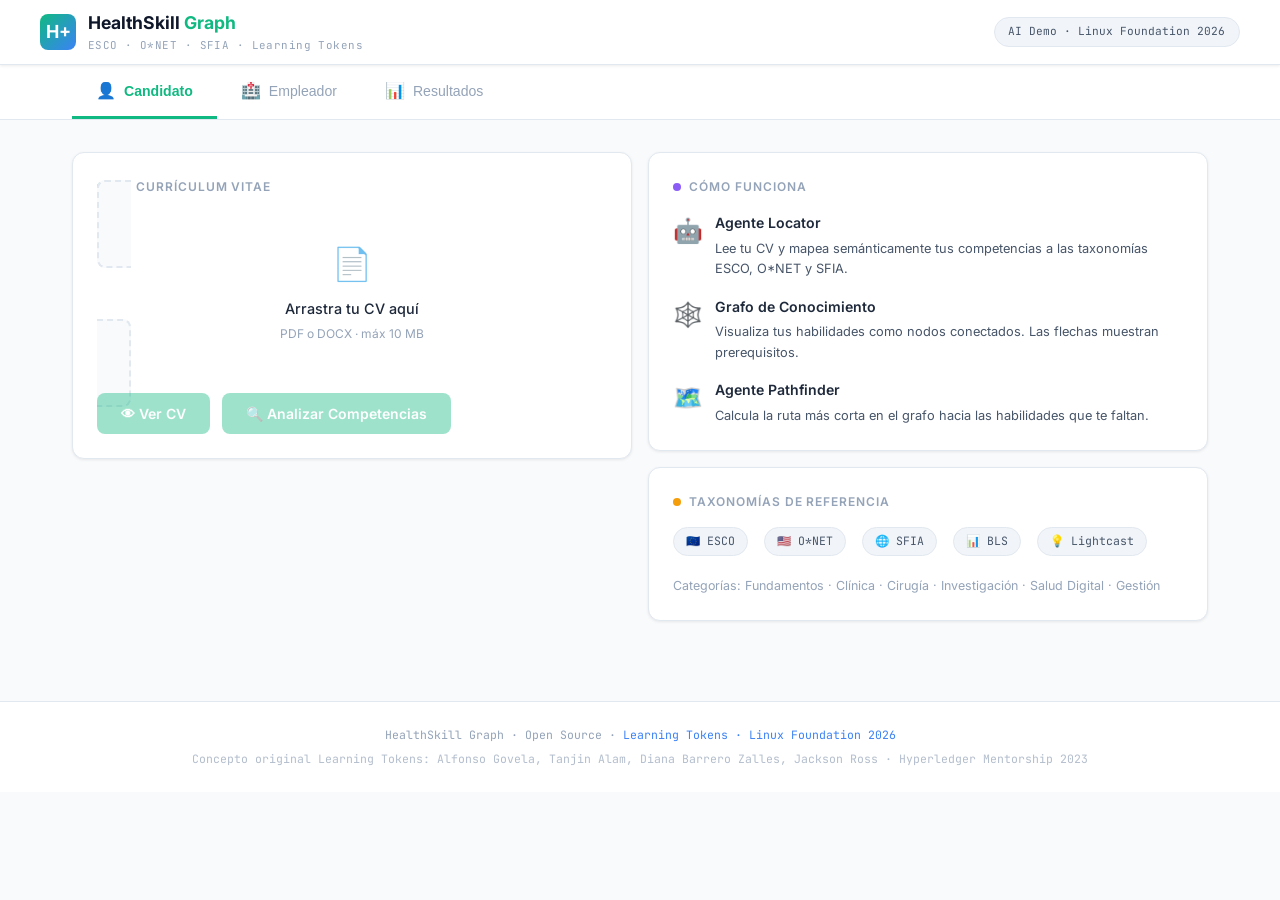
<file: index.html>
<!DOCTYPE html>
<html lang="es">
<head>
  <meta charset="UTF-8"/>
  <meta name="viewport" content="width=device-width,initial-scale=1.0"/>
  <title>HealthSkill Graph</title>
  <link rel="preconnect" href="https://fonts.googleapis.com">
  <link href="https://fonts.googleapis.com/css2?family=Inter:wght@300;400;500;600;700&family=JetBrains+Mono:wght@400;500&display=swap" rel="stylesheet">

  <link rel="stylesheet" href="/styles.css"/>
</head>
<body>

<!-- ── HEADER ────────────────────────────────────────────────────────── -->
<header>
  <div class="header-inner">
    <div class="logo">
      <div class="logo-icon">H+</div>
      <div>
        <div class="logo-text">HealthSkill <span>Graph</span></div>
        <div class="logo-sub">ESCO · O*NET · SFIA · Learning Tokens</div>
      </div>
    </div>
    <div class="header-badge">AI Demo · Linux Foundation 2026</div>
  </div>
</header>

<!-- ── NAVEGACIÓN DE PESTAÑAS ─────────────────────────────────────────── -->
<!-- 3 pestañas: Candidato (busca trabajo), Empleador (publica vacante), Match -->
<div class="tabs-wrapper">
  <div class="tabs-inner">
    <button class="tab-btn active" onclick="switchTab('candidate', this)">
      <span class="tab-icon">👤</span> Candidato
    </button>
    <button class="tab-btn" onclick="switchTab('employer', this)">
      <span class="tab-icon">🏥</span> Empleador
    </button>
    <button class="tab-btn" onclick="switchTab('results', this)" id="tab-results-btn">
      <span class="tab-icon">📊</span> Resultados
      <span id="results-badge" class="badge badge-green hidden" style="margin-left:4px">Nuevo</span>
    </button>
  </div>
</div>

<!-- ================================================================
     PESTAÑA 1: CANDIDATO
     El profesional de salud sube su CV aquí.
     Puede ver preview del documento, luego analizar.
     ================================================================ -->
<div id="tab-candidate" class="tab-content active">
  <div class="page-wrap">

    <div class="two-col" style="align-items: start;">

      <!-- Panel izquierdo: subir CV -->
      <div>
        <div class="card">
          <div class="card-title">
            <span class="dot" style="background:var(--green)"></span>
            Tu Currículum Vitae
          </div>

          <!-- Zona de drag & drop para el CV -->
          <label class="upload-zone" id="cv-drop" for="cv-input">
            <div class="upload-icon">📄</div>
            <div class="upload-title">Arrastra tu CV aquí</div>
            <div class="upload-hint">PDF o DOCX · máx 10 MB</div>
            <div class="upload-chosen" id="cv-filename"></div>
            <input type="file" id="cv-input" accept=".pdf,.doc,.docx"/>
          </label>

          <div style="margin-top:1rem; display:flex; gap:0.75rem; flex-wrap:wrap;">
            <button class="btn btn-primary" id="preview-btn" disabled onclick="previewCV()">
              👁 Ver CV
            </button>
            <button class="btn btn-primary" id="analyze-cv-btn" disabled onclick="analyzeFull()">
              🔍 Analizar Competencias
            </button>
          </div>

          <div id="cv-error" class="error-box hidden" style="margin-top:0.75rem"></div>
        </div>

        <!-- Preview del CV — aparece después de hacer clic en "Ver CV" -->
        <div class="card hidden" id="cv-preview-card" style="margin-top:1rem">
          <div class="card-title">
            <span class="dot" style="background:var(--blue)"></span>
            Vista previa del documento
          </div>
          <div id="cv-meta" style="margin-bottom:0.75rem"></div>
          <!-- Aquí va el embed del PDF o el texto extraído -->
          <div id="cv-preview-content"></div>
        </div>
      </div>

      <!-- Panel derecho: instrucciones y estadísticas -->
      <div>
        <div class="card">
          <div class="card-title">
            <span class="dot" style="background:var(--purple)"></span>
            Cómo funciona
          </div>
          <div style="display:flex; flex-direction:column; gap:1rem;">
            <div style="display:flex; gap:0.75rem; align-items:flex-start;">
              <div style="font-size:1.5rem; flex-shrink:0;">🤖</div>
              <div>
                <div style="font-weight:600; font-size:0.88rem; margin-bottom:0.25rem;">Agente Locator</div>
                <div style="font-size:0.8rem; color:var(--gray-600);">Lee tu CV y mapea semánticamente tus competencias a las taxonomías ESCO, O*NET y SFIA.</div>
              </div>
            </div>
            <div style="display:flex; gap:0.75rem; align-items:flex-start;">
              <div style="font-size:1.5rem; flex-shrink:0;">🕸️</div>
              <div>
                <div style="font-weight:600; font-size:0.88rem; margin-bottom:0.25rem;">Grafo de Conocimiento</div>
                <div style="font-size:0.8rem; color:var(--gray-600);">Visualiza tus habilidades como nodos conectados. Las flechas muestran prerequisitos.</div>
              </div>
            </div>
            <div style="display:flex; gap:0.75rem; align-items:flex-start;">
              <div style="font-size:1.5rem; flex-shrink:0;">🗺️</div>
              <div>
                <div style="font-weight:600; font-size:0.88rem; margin-bottom:0.25rem;">Agente Pathfinder</div>
                <div style="font-size:0.8rem; color:var(--gray-600);">Calcula la ruta más corta en el grafo hacia las habilidades que te faltan.</div>
              </div>
            </div>
          </div>
        </div>

        <!-- Taxonomías usadas -->
        <div class="card" style="margin-top:1rem">
          <div class="card-title">
            <span class="dot" style="background:var(--orange)"></span>
            Taxonomías de referencia
          </div>
          <div style="display:flex; flex-wrap:wrap; gap:0.5rem;">
            <span class="meta-pill">🇪🇺 ESCO</span>
            <span class="meta-pill">🇺🇸 O*NET</span>
            <span class="meta-pill">🌐 SFIA</span>
            <span class="meta-pill">📊 BLS</span>
            <span class="meta-pill">💡 Lightcast</span>
          </div>
          <p style="font-size:0.78rem; color:var(--gray-400); margin-top:0.75rem;">
            Categorías: Fundamentos · Clínica · Cirugía · Investigación · Salud Digital · Gestión
          </p>
        </div>
      </div>

    </div>

    <!-- Loader del preview -->
    <div id="preview-loader" class="hidden" style="text-align:center; padding:2rem;">
      <div class="spinner" style="margin:0 auto 1rem"></div>
      <p class="loader-text">Extrayendo texto del documento...</p>
    </div>

  </div>
</div>

<!-- ================================================================
     PESTAÑA 2: EMPLEADOR
     El empleador o reclutador sube la descripción del puesto.
     Puede pegar texto directamente o subir un archivo.
     ================================================================ -->
<div id="tab-employer" class="tab-content">
  <div class="page-wrap">

    <div class="two-col" style="align-items:start;">

      <!-- Panel izquierdo: subir JD -->
      <div>
        <div class="card">
          <div class="card-title">
            <span class="dot" style="background:var(--blue)"></span>
            Descripción del Puesto
          </div>

          <label class="upload-zone jd" id="jd-drop" for="jd-input">
            <div class="upload-icon">📋</div>
            <div class="upload-title">Arrastra la descripción aquí</div>
            <div class="upload-hint">PDF o DOCX · máx 10 MB</div>
            <div class="upload-chosen jd" id="jd-filename"></div>
            <input type="file" id="jd-input" accept=".pdf,.doc,.docx"/>
          </label>

          <div class="or-divider" style="margin:1rem 0">o pega el texto</div>

          <textarea id="jd-text" rows="8"
            placeholder="Pega aquí la descripción del puesto, requisitos de la vacante, o criterios para Investigador Principal en ensayo clínico..."></textarea>

          <div style="margin-top:1rem;">
            <button class="btn btn-blue" id="analyze-jd-btn" onclick="analyzeFull()" disabled>
              🔍 Analizar y Comparar
            </button>
            <p style="font-size:0.72rem; color:var(--gray-400); margin-top:0.5rem;">
              Requiere también un CV en la pestaña Candidato
            </p>
          </div>

          <div id="jd-error" class="error-box hidden" style="margin-top:0.75rem"></div>
        </div>
      </div>

      <!-- Panel derecho: guía para empleadores -->
      <div>
        <div class="card">
          <div class="card-title">
            <span class="dot" style="background:var(--blue)"></span>
            ¿Qué obtienes como empleador?
          </div>
          <div style="display:flex; flex-direction:column; gap:0.875rem;">
            <div style="padding:0.875rem; background:var(--gray-50); border-radius:var(--radius-sm); border:1px solid var(--gray-200);">
              <div style="font-weight:600; font-size:0.85rem; margin-bottom:0.25rem;">📈 Porcentaje de match</div>
              <div style="font-size:0.78rem; color:var(--gray-600);">Qué tanto cumple el candidato los requisitos del puesto, calculado sobre las taxonomías globales.</div>
            </div>
            <div style="padding:0.875rem; background:var(--gray-50); border-radius:var(--radius-sm); border:1px solid var(--gray-200);">
              <div style="font-weight:600; font-size:0.85rem; margin-bottom:0.25rem;">✅ Habilidades verificadas</div>
              <div style="font-size:0.78rem; color:var(--gray-600);">Listado de lo que el candidato sí tiene, qué le falta, y qué tiene de extra.</div>
            </div>
            <div style="padding:0.875rem; background:var(--gray-50); border-radius:var(--radius-sm); border:1px solid var(--gray-200);">
              <div style="font-weight:600; font-size:0.85rem; margin-bottom:0.25rem;">🗺️ Plan de desarrollo</div>
              <div style="font-size:0.78rem; color:var(--gray-600);">Si contratas a alguien con brechas, obtienes un plan concreto para cerrarlas (ENARM, CONACEM, etc.).</div>
            </div>
          </div>
        </div>

        <div class="card" style="margin-top:1rem">
          <div class="card-title">
            <span class="dot" style="background:var(--red)"></span>
            Puestos de referencia (O*NET)
          </div>
          <div style="display:flex; flex-direction:column; gap:0.35rem;">
            <div style="font-size:0.78rem; padding:0.4rem 0.6rem; background:var(--gray-50); border-radius:4px;">29-1216.00 · General Practitioner</div>
            <div style="font-size:0.78rem; padding:0.4rem 0.6rem; background:var(--gray-50); border-radius:4px;">29-1067.00 · Surgeon</div>
            <div style="font-size:0.78rem; padding:0.4rem 0.6rem; background:var(--gray-50); border-radius:4px;">29-1228.00 · ICU Specialist</div>
            <div style="font-size:0.78rem; padding:0.4rem 0.6rem; background:var(--gray-50); border-radius:4px;">29-1071.00 · Clinical Researcher / PI</div>
            <div style="font-size:0.78rem; padding:0.4rem 0.6rem; background:var(--gray-50); border-radius:4px;">29-1299.02 · Digital Health Specialist</div>
          </div>
        </div>
      </div>

    </div>

  </div>
</div>

<!-- ================================================================
     PESTAÑA 3: RESULTADOS
     Aparece después del análisis. Muestra todo: match, grafo,
     rutas de aprendizaje y plan de desarrollo.
     ================================================================ -->
<div id="tab-results" class="tab-content">
  <div class="page-wrap">

    <!-- Estado vacío — antes de analizar -->
    <div id="results-empty" class="card" style="text-align:center; padding:3rem;">
      <div style="font-size:3rem; margin-bottom:1rem;">📊</div>
      <div style="font-weight:600; font-size:1rem; margin-bottom:0.5rem;">Aún no hay resultados</div>
      <div style="font-size:0.85rem; color:var(--gray-400); margin-bottom:1.5rem;">Sube un CV en la pestaña Candidato y analiza para ver los resultados aquí.</div>
      <button class="btn btn-primary" onclick="switchTabByName('candidate')">Ir a Candidato →</button>
    </div>

    <!-- Loader del análisis principal -->
    <div id="loader" class="hidden">
      <div class="spinner"></div>
      <p class="loader-text" id="loader-msg">Analizando competencias...</p>
      <p class="loader-sub">Esto toma 15–25 segundos. Claude está leyendo el documento.</p>
    </div>

    <!-- Contenedor de resultados reales — aparece después del análisis -->
    <div id="results-content" class="hidden results-section">

      <!-- MATCH BANNER — solo si hay JD -->
      <div id="match-banner" class="match-banner hidden">
        <div>
          <div class="match-pct-big" id="match-pct-val">—</div>
          <div class="match-pct-label">Match</div>
        </div>
        <div class="match-bar-wrap">
          <div class="match-bar-track">
            <div class="match-bar-fill" id="match-bar"></div>
          </div>
          <div class="match-chips" id="match-chips"></div>
        </div>
      </div>

      <!-- STATS RÁPIDAS -->
      <div id="stats-row" class="three-col"></div>

      <!-- RESÚMENES -->
      <div class="two-col">
        <div class="card">
          <div class="card-title"><span class="dot" style="background:var(--green)"></span>Perfil del Candidato</div>
          <p id="res-cv-summary" style="font-size:0.88rem; color:var(--gray-600); line-height:1.7;"></p>
        </div>
        <div class="card" id="jd-summary-card" style="display:none">
          <div class="card-title"><span class="dot" style="background:var(--blue)"></span>Perfil del Puesto</div>
          <p id="res-jd-summary" style="font-size:0.88rem; color:var(--gray-600); line-height:1.7;"></p>
        </div>
      </div>

      <!-- HABILIDADES IDENTIFICADAS Y BRECHAS -->
      <div class="two-col">
        <div class="card">
          <div class="card-title">
            <span class="dot" style="background:var(--green)"></span>
            Habilidades en el CV
            <span class="badge badge-green" id="cv-skills-count"></span>
          </div>
          <ul id="res-cv-skills" class="skill-list"></ul>
          <!-- Habilidades no mapeadas en la taxonomía -->
          <div id="unmapped-box" class="hidden" style="margin-top:1rem; padding:0.75rem; background:var(--gray-50); border:1px solid var(--gray-200); border-radius:var(--radius-sm);">
            <div style="font-size:0.7rem; font-weight:600; text-transform:uppercase; letter-spacing:0.06em; color:var(--gray-400); margin-bottom:0.35rem;">Mencionadas (fuera de taxonomía)</div>
            <p id="unmapped-text" style="font-size:0.78rem; color:var(--gray-500);"></p>
          </div>
        </div>

        <div class="card">
          <div class="card-title" id="gap-title">
            <span class="dot" style="background:var(--orange)"></span>
            Competencias a Desarrollar
            <span class="badge badge-orange" id="gap-count"></span>
          </div>
          <ul id="res-gaps" class="skill-list"></ul>
        </div>
      </div>

      <!-- GRAFO DE CONOCIMIENTO -->
      <div class="card">
        <div class="card-title"><span class="dot" style="background:var(--purple)"></span>Grafo de Conocimiento Médico</div>
        <div class="graph-legend" id="graph-legend"></div>
        <div class="graph-wrap"><svg id="graph-svg"></svg></div>
        <p class="graph-note">Nodos = competencias clínicas · Flechas = relaciones de prerequisito · Hover para detalles</p>
      </div>

      <!-- RUTAS DE APRENDIZAJE -->
      <div class="card">
        <div class="card-title"><span class="dot" style="background:var(--orange)"></span>Rutas de Aprendizaje (Pathfinder)</div>
        <div id="res-paths"></div>
      </div>

      <!-- PLAN DE DESARROLLO -->
      <div class="card">
        <div class="card-title"><span class="dot" style="background:var(--blue)"></span>Plan de Desarrollo Personalizado</div>
        <div id="res-plan" class="plan-text"></div>
      </div>

      <!-- Botón para resetear -->
      <div style="text-align:center; padding:1rem;">
        <button class="btn btn-outline" onclick="resetAll()">← Analizar otro perfil</button>
      </div>

    </div>
  </div>
</div>

<!-- ── FOOTER ──────────────────────────────────────────────────────────── -->
<footer>
  <p>HealthSkill Graph · Open Source · <a href="https://github.com/LF-Decentralized-Trust-Mentorships/mentorship-program/issues/80" target="_blank">Learning Tokens · Linux Foundation 2026</a></p>
  <p class="footer-credit">Concepto original Learning Tokens: Alfonso Govela, Tanjin Alam, Diana Barrero Zalles, Jackson Ross · Hyperledger Mentorship 2023</p>
</footer>

<!-- ================================================================
     JAVASCRIPT
     Todo embebido aquí. Si vas a dividirlo en archivos después,
     separa: tabs.js, upload.js, graph.js, results.js
     ================================================================ -->

<script src="/app.js"></script>
</body>
</html>
</file>
<file: styles.css>
/* styles.css — HealthSkill Graph
   Todos los estilos de la app en un solo lugar.
   Fondo blanco, tipografía Inter, colores médicos sobrios.
   Si quieres cambiar el look, empieza por las variables :root */

/* ============================================================
   ESTILOS GLOBALES
   Fondo blanco, tipografía limpia, colores médicos sobrios.
   Todo en un solo bloque para que sea fácil de editar.
   ============================================================ */

*, *::before, *::after { box-sizing: border-box; margin: 0; padding: 0; }

:root {
  /* Paleta principal */
  --white:    #ffffff;
  --gray-50:  #f8fafc;
  --gray-100: #f1f5f9;
  --gray-200: #e2e8f0;
  --gray-400: #94a3b8;
  --gray-600: #475569;
  --gray-800: #1e293b;
  --gray-900: #0f172a;

  /* Colores de acento */
  --green:    #10b981;
  --green-lt: #d1fae5;
  --blue:     #3b82f6;
  --blue-lt:  #dbeafe;
  --orange:   #f59e0b;
  --orange-lt:#fef3c7;
  --purple:   #8b5cf6;
  --purple-lt:#ede9fe;
  --red:      #ef4444;
  --red-lt:   #fee2e2;
  --pink:     #ec4899;

  /* Categorías del grafo */
  --cat-foundation:    #3b82f6;
  --cat-clinical:      #10b981;
  --cat-surgery:       #ec4899;
  --cat-research:      #f59e0b;
  --cat-digital:       #8b5cf6;
  --cat-management:    #ef4444;

  --shadow-sm: 0 1px 3px rgba(0,0,0,0.08);
  --shadow:    0 4px 16px rgba(0,0,0,0.08);
  --shadow-lg: 0 8px 32px rgba(0,0,0,0.12);
  --radius:    12px;
  --radius-sm: 8px;
}

html { font-size: 16px; scroll-behavior: smooth; }
body {
  background: var(--gray-50);
  color: var(--gray-800);
  font-family: 'Inter', sans-serif;
  font-weight: 400;
  line-height: 1.6;
  min-height: 100vh;
}
a { color: var(--blue); text-decoration: none; }
a:hover { text-decoration: underline; }
.hidden { display: none !important; }
.mono { font-family: 'JetBrains Mono', monospace; }

/* ── HEADER ─────────────────────────────────────────────────── */
header {
  background: var(--white);
  border-bottom: 1px solid var(--gray-200);
  padding: 0 2rem;
  position: sticky;
  top: 0;
  z-index: 100;
  box-shadow: var(--shadow-sm);
}
.header-inner {
  max-width: 1200px;
  margin: 0 auto;
  display: flex;
  align-items: center;
  justify-content: space-between;
  height: 64px;
}
.logo {
  display: flex;
  align-items: center;
  gap: 0.75rem;
}
.logo-icon {
  width: 36px;
  height: 36px;
  background: linear-gradient(135deg, #10b981, #3b82f6);
  border-radius: 8px;
  display: flex;
  align-items: center;
  justify-content: center;
  color: white;
  font-size: 18px;
  font-weight: 700;
}
.logo-text {
  font-size: 1.1rem;
  font-weight: 700;
  color: var(--gray-900);
}
.logo-text span { color: var(--green); }
.logo-sub {
  font-size: 0.68rem;
  color: var(--gray-400);
  font-family: 'JetBrains Mono', monospace;
  letter-spacing: 0.04em;
}
.header-badge {
  font-size: 0.7rem;
  color: var(--gray-600);
  background: var(--gray-100);
  border: 1px solid var(--gray-200);
  border-radius: 20px;
  padding: 0.3rem 0.85rem;
  font-family: 'JetBrains Mono', monospace;
}

/* ── TABS PRINCIPALES ───────────────────────────────────────── */
/* Las 3 pestañas: Candidato, Empleador, Match */
.tabs-wrapper {
  background: var(--white);
  border-bottom: 1px solid var(--gray-200);
}
.tabs-inner {
  max-width: 1200px;
  margin: 0 auto;
  display: flex;
  padding: 0 2rem;
}
.tab-btn {
  padding: 1rem 1.5rem;
  border: none;
  background: transparent;
  cursor: pointer;
  font-size: 0.88rem;
  font-weight: 500;
  color: var(--gray-400);
  border-bottom: 3px solid transparent;
  transition: all 0.2s;
  display: flex;
  align-items: center;
  gap: 0.5rem;
  white-space: nowrap;
}
.tab-btn:hover { color: var(--gray-800); background: var(--gray-50); }
.tab-btn.active { color: var(--green); border-bottom-color: var(--green); font-weight: 600; }
.tab-icon { font-size: 1rem; }

/* ── CONTENIDO DE CADA PESTAÑA ──────────────────────────────── */
.tab-content { display: none; }
.tab-content.active { display: block; }

.page-wrap {
  max-width: 1200px;
  margin: 0 auto;
  padding: 2rem;
}

/* ── CARDS ──────────────────────────────────────────────────── */
.card {
  background: var(--white);
  border: 1px solid var(--gray-200);
  border-radius: var(--radius);
  padding: 1.5rem;
  box-shadow: var(--shadow-sm);
}
.card + .card { margin-top: 1rem; }
.card-title {
  font-size: 0.75rem;
  font-weight: 600;
  text-transform: uppercase;
  letter-spacing: 0.08em;
  color: var(--gray-400);
  margin-bottom: 1rem;
  display: flex;
  align-items: center;
  gap: 0.5rem;
}
.card-title .dot {
  width: 8px; height: 8px;
  border-radius: 50%;
  display: inline-block;
}

/* ── GRID DE DOS COLUMNAS ────────────────────────────────────── */
.two-col { display: grid; grid-template-columns: 1fr 1fr; gap: 1rem; }
.three-col { display: grid; grid-template-columns: 1fr 1fr 1fr; gap: 1rem; }
@media(max-width: 768px) {
  .two-col, .three-col { grid-template-columns: 1fr; }
  .page-wrap { padding: 1rem; }
}

/* ── UPLOAD ZONES ───────────────────────────────────────────── */
.upload-zone {
  border: 2px dashed var(--gray-200);
  border-radius: var(--radius-sm);
  padding: 2rem;
  text-align: center;
  cursor: pointer;
  transition: all 0.2s;
  background: var(--gray-50);
}
.upload-zone:hover, .upload-zone.over {
  border-color: var(--green);
  background: var(--green-lt);
}
.upload-zone.jd:hover, .upload-zone.jd.over {
  border-color: var(--blue);
  background: var(--blue-lt);
}
.upload-zone input[type=file] { display: none; }
.upload-icon { font-size: 2rem; margin-bottom: 0.5rem; color: var(--gray-400); }
.upload-title { font-weight: 500; font-size: 0.9rem; color: var(--gray-800); }
.upload-hint { font-size: 0.75rem; color: var(--gray-400); margin-top: 0.25rem; }
.upload-chosen {
  margin-top: 0.5rem;
  font-size: 0.75rem;
  font-family: 'JetBrains Mono', monospace;
  color: var(--green);
  font-weight: 500;
}
.jd .upload-chosen { color: var(--blue); }

/* ── TEXTAREA ────────────────────────────────────────────────── */
textarea {
  width: 100%;
  border: 1px solid var(--gray-200);
  border-radius: var(--radius-sm);
  padding: 0.875rem;
  font-family: 'Inter', sans-serif;
  font-size: 0.875rem;
  resize: vertical;
  outline: none;
  transition: border-color 0.2s;
  background: var(--white);
  color: var(--gray-800);
}
textarea:focus { border-color: var(--blue); box-shadow: 0 0 0 3px rgba(59,130,246,0.1); }
textarea::placeholder { color: var(--gray-400); }

/* ── BOTONES ─────────────────────────────────────────────────── */
.btn {
  display: inline-flex;
  align-items: center;
  gap: 0.5rem;
  padding: 0.75rem 1.5rem;
  border-radius: var(--radius-sm);
  border: none;
  cursor: pointer;
  font-size: 0.875rem;
  font-weight: 600;
  font-family: 'Inter', sans-serif;
  transition: all 0.2s;
}
.btn-primary {
  background: var(--green);
  color: white;
}
.btn-primary:hover:not(:disabled) {
  background: #059669;
  box-shadow: 0 4px 12px rgba(16,185,129,0.3);
  transform: translateY(-1px);
}
.btn-primary:disabled { opacity: 0.4; cursor: not-allowed; transform: none; }
.btn-outline {
  background: transparent;
  border: 1px solid var(--gray-200);
  color: var(--gray-600);
}
.btn-outline:hover { border-color: var(--gray-400); background: var(--gray-50); }
.btn-blue {
  background: var(--blue);
  color: white;
}
.btn-blue:hover:not(:disabled) { background: #2563eb; }
.btn-blue:disabled { opacity: 0.4; cursor: not-allowed; }

/* ── DIVIDER ─────────────────────────────────────────────────── */
.or-divider {
  text-align: center;
  color: var(--gray-400);
  font-size: 0.75rem;
  position: relative;
  margin: 1rem 0;
}
.or-divider::before, .or-divider::after {
  content: '';
  position: absolute;
  top: 50%;
  width: 45%;
  height: 1px;
  background: var(--gray-200);
}
.or-divider::before { left: 0; }
.or-divider::after { right: 0; }

/* ── ERROR BOX ───────────────────────────────────────────────── */
.error-box {
  padding: 0.875rem 1rem;
  background: var(--red-lt);
  border: 1px solid #fca5a5;
  border-radius: var(--radius-sm);
  font-size: 0.85rem;
  color: #dc2626;
  margin-top: 1rem;
}

/* ── LOADER ──────────────────────────────────────────────────── */
#loader {
  display: flex;
  flex-direction: column;
  align-items: center;
  justify-content: center;
  padding: 4rem 2rem;
  gap: 1rem;
}
.spinner {
  width: 48px; height: 48px;
  border: 3px solid var(--gray-200);
  border-top-color: var(--green);
  border-radius: 50%;
  animation: spin 0.8s linear infinite;
}
@keyframes spin { to { transform: rotate(360deg); } }
.loader-text { font-size: 0.9rem; color: var(--gray-600); font-weight: 500; }
.loader-sub { font-size: 0.75rem; color: var(--gray-400); }

/* ── SKILL PILLS ─────────────────────────────────────────────── */
.skill-list { list-style: none; display: flex; flex-direction: column; gap: 0.5rem; }
.skill-item {
  display: flex;
  align-items: center;
  gap: 0.75rem;
  padding: 0.6rem 0.875rem;
  background: var(--gray-50);
  border: 1px solid var(--gray-200);
  border-radius: var(--radius-sm);
  font-size: 0.82rem;
}
.skill-dot { width: 8px; height: 8px; border-radius: 50%; flex-shrink: 0; }
.skill-name { flex: 1; font-weight: 500; color: var(--gray-800); }
.skill-cat {
  font-size: 0.68rem;
  padding: 0.1rem 0.4rem;
  border-radius: 4px;
  background: var(--gray-100);
  color: var(--gray-600);
  font-family: 'JetBrains Mono', monospace;
}
.skill-level {
  font-size: 0.68rem;
  color: var(--gray-400);
  font-family: 'JetBrains Mono', monospace;
}
.skill-conf {
  font-size: 0.68rem;
  color: var(--gray-400);
}

/* ── BADGES ──────────────────────────────────────────────────── */
.badge {
  display: inline-block;
  padding: 0.1rem 0.5rem;
  border-radius: 20px;
  font-size: 0.68rem;
  font-weight: 600;
}
.badge-green  { background: var(--green-lt);  color: #065f46; }
.badge-blue   { background: var(--blue-lt);   color: #1e40af; }
.badge-orange { background: var(--orange-lt); color: #92400e; }
.badge-red    { background: var(--red-lt);    color: #991b1b; }
.badge-gray   { background: var(--gray-100);  color: var(--gray-600); }

/* ── MATCH BANNER ────────────────────────────────────────────── */
.match-banner {
  background: linear-gradient(135deg, #f0fdf4, #eff6ff);
  border: 1px solid var(--gray-200);
  border-radius: var(--radius);
  padding: 1.5rem 2rem;
  display: flex;
  align-items: center;
  gap: 2rem;
  margin-bottom: 1.5rem;
}
.match-pct-big {
  font-size: 3rem;
  font-weight: 700;
  color: var(--green);
  line-height: 1;
  flex-shrink: 0;
  min-width: 100px;
  text-align: center;
}
.match-pct-label {
  font-size: 0.75rem;
  color: var(--gray-400);
  text-align: center;
  margin-top: 0.25rem;
  font-weight: 500;
}
.match-bar-wrap { flex: 1; }
.match-bar-track {
  height: 8px;
  background: var(--gray-200);
  border-radius: 4px;
  overflow: hidden;
  margin-bottom: 1rem;
}
.match-bar-fill {
  height: 100%;
  background: linear-gradient(90deg, var(--green), var(--blue));
  border-radius: 4px;
  transition: width 0.8s ease;
  width: 0;
}
.match-chips { display: flex; flex-wrap: wrap; gap: 0.4rem; }
.match-chip {
  font-size: 0.72rem;
  padding: 0.2rem 0.6rem;
  border-radius: 20px;
  font-weight: 500;
}
.chip-ok   { background: var(--green-lt);  color: #065f46; }
.chip-miss { background: var(--orange-lt); color: #92400e; }
.chip-plus { background: var(--blue-lt);   color: #1e40af; }

/* ── GRAFO SVG ───────────────────────────────────────────────── */
.graph-wrap {
  width: 100%;
  height: 420px;
  background: var(--gray-50);
  border: 1px solid var(--gray-200);
  border-radius: var(--radius-sm);
  overflow: hidden;
  position: relative;
}
#graph-svg { width: 100%; height: 100%; }
.graph-legend {
  display: flex;
  flex-wrap: wrap;
  gap: 0.75rem;
  margin-bottom: 1rem;
  font-size: 0.72rem;
  color: var(--gray-600);
}
.leg-item { display: flex; align-items: center; gap: 0.35rem; }
.leg-dot { width: 8px; height: 8px; border-radius: 50%; }
.graph-note {
  font-size: 0.72rem;
  color: var(--gray-400);
  text-align: center;
  margin-top: 0.75rem;
  font-family: 'JetBrains Mono', monospace;
}

/* ── RUTAS DE APRENDIZAJE ────────────────────────────────────── */
.path-item { padding: 1rem; border: 1px solid var(--gray-200); border-radius: var(--radius-sm); margin-bottom: 0.75rem; }
.path-title { font-size: 0.78rem; font-weight: 600; color: var(--orange); margin-bottom: 0.5rem; }
.path-steps { display: flex; flex-wrap: wrap; align-items: center; gap: 0.35rem; }
.path-step {
  font-size: 0.72rem;
  padding: 0.2rem 0.6rem;
  border: 1px solid var(--gray-200);
  border-radius: 20px;
  background: var(--white);
  color: var(--purple);
  font-family: 'JetBrains Mono', monospace;
}
.path-step.start { color: var(--green); border-color: var(--green-lt); background: var(--green-lt); }
.path-arrow { color: var(--gray-400); font-size: 0.8rem; }

/* ── PLAN DE APRENDIZAJE ─────────────────────────────────────── */
.plan-text {
  font-size: 0.88rem;
  line-height: 1.85;
  color: var(--gray-700, #374151);
  white-space: pre-wrap;
}
.plan-text strong { color: var(--gray-900); }

/* ── PREVIEW DEL CV ──────────────────────────────────────────── */
.cv-preview-box {
  background: var(--gray-50);
  border: 1px solid var(--gray-200);
  border-radius: var(--radius-sm);
  padding: 1rem;
  font-size: 0.8rem;
  font-family: 'JetBrains Mono', monospace;
  line-height: 1.7;
  color: var(--gray-600);
  max-height: 300px;
  overflow-y: auto;
  white-space: pre-wrap;
}
.pdf-embed {
  width: 100%;
  height: 500px;
  border: 1px solid var(--gray-200);
  border-radius: var(--radius-sm);
}
.meta-pill {
  display: inline-flex;
  align-items: center;
  gap: 0.4rem;
  background: var(--gray-100);
  border: 1px solid var(--gray-200);
  border-radius: 20px;
  padding: 0.25rem 0.75rem;
  font-size: 0.72rem;
  color: var(--gray-600);
  font-family: 'JetBrains Mono', monospace;
  margin-right: 0.5rem;
  margin-bottom: 0.5rem;
}

/* ── PESTAÑA DE RESULTADOS ───────────────────────────────────── */
.results-section { display: flex; flex-direction: column; gap: 1rem; }

/* ── INFO BOXES ──────────────────────────────────────────────── */
.info-box {
  background: var(--blue-lt);
  border: 1px solid #bfdbfe;
  border-radius: var(--radius-sm);
  padding: 1rem;
  font-size: 0.82rem;
  color: #1e40af;
}
.success-box {
  background: var(--green-lt);
  border: 1px solid #a7f3d0;
  border-radius: var(--radius-sm);
  padding: 1rem;
  font-size: 0.82rem;
  color: #065f46;
}

/* ── STAT CARDS ──────────────────────────────────────────────── */
.stat-card {
  background: var(--white);
  border: 1px solid var(--gray-200);
  border-radius: var(--radius);
  padding: 1.25rem;
  text-align: center;
}
.stat-num { font-size: 2rem; font-weight: 700; line-height: 1; margin-bottom: 0.25rem; }
.stat-lbl { font-size: 0.72rem; color: var(--gray-400); font-weight: 500; text-transform: uppercase; letter-spacing: 0.06em; }

/* ── FOOTER ──────────────────────────────────────────────────── */
footer {
  background: var(--white);
  border-top: 1px solid var(--gray-200);
  padding: 1.5rem 2rem;
  text-align: center;
  font-size: 0.72rem;
  color: var(--gray-400);
  font-family: 'JetBrains Mono', monospace;
  margin-top: 3rem;
}
.footer-credit { margin-top: 0.35rem; opacity: 0.7; }
</file>
